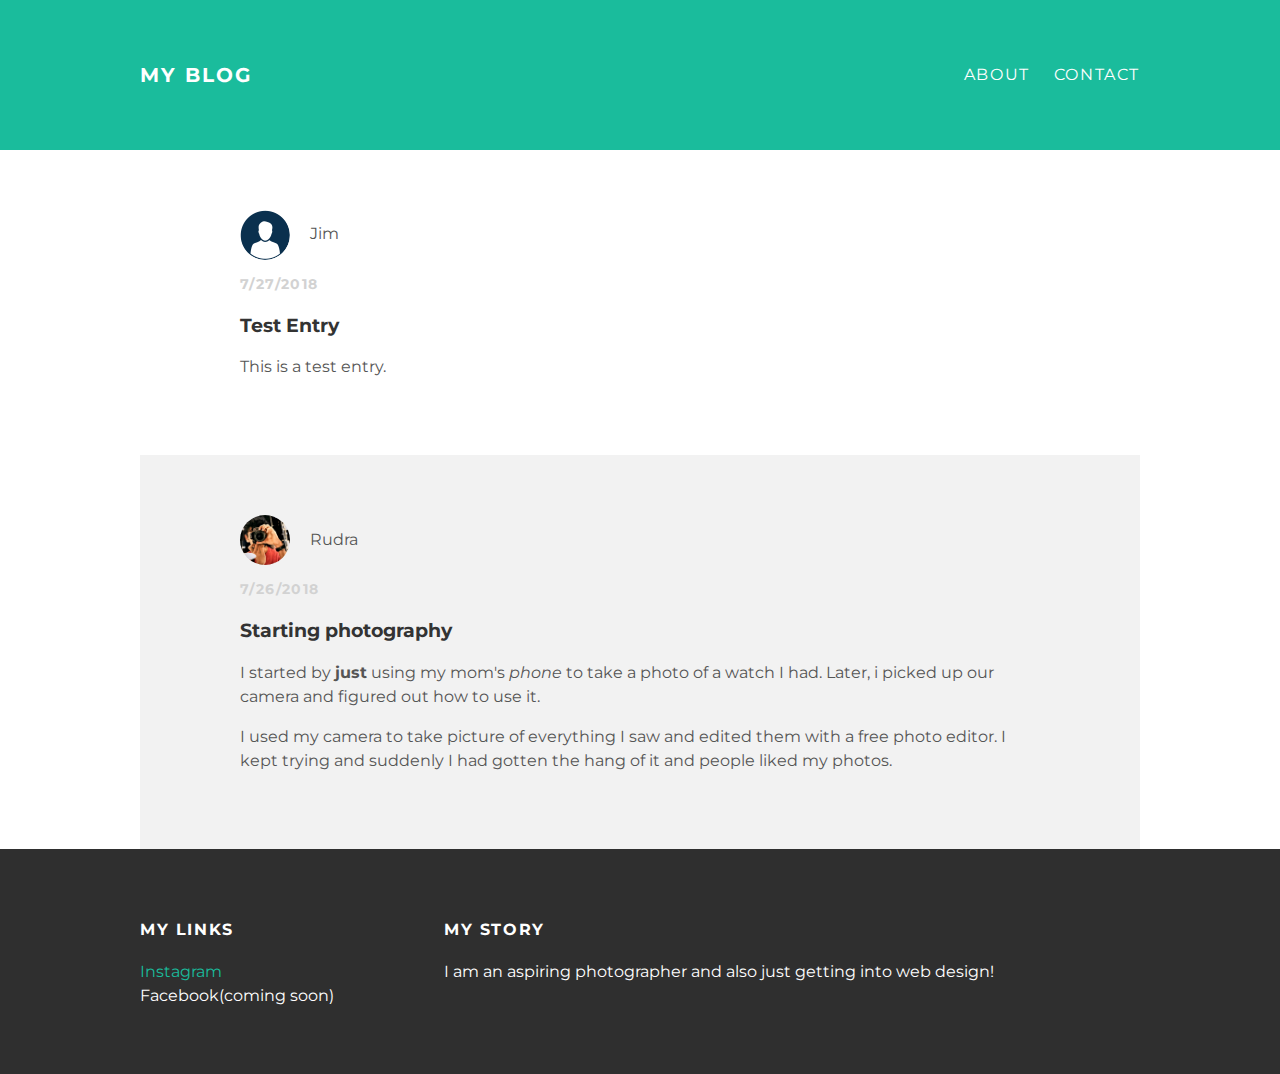
<file: index.html>
<!DOCTYPE html>
<html>
 <head>
   <title>My Blog</title>
   <link rel="stylesheet" type="text/css "href="styles.css">
 </head>
 <body>

     <div id="header">
       <div class="post-container">
         <a id="header-title" href="index.html">My Blog</a>
         <ul id="header-nav">
           <li><a href="about.html">About</a></li>
           <li><a href="mailto:rudra.raval016@gmail.com">Contact</a></li>
         </ul>
       </div>
     </div>

     <div id="content">
       <div class="post-container">
         <div class="post">
           <div class="post-author">
             <img src="[data-uri]">
             <span>Jim</span>
           </div>
           <p class="post-date">7/27/2018</p>
           <h3 class="post-title">Test Entry</h3>
           <div class="post-content">
             <p>This is a test entry.</p>
           </div>
         </div>
       </div>
       <div class="post-container">
         <div class="post">
           <div class="post-author">
             <img src="rudra.jpeg">
             <span>Rudra</span>
           </div>
           <p class="post-date">7/26/2018</p>
           <h3 class="post-title">Starting photography</h3>
           <div class="post-content">
             <p>I started by <strong>just</strong> using my mom's <em>phone</em> to take a photo
             of a watch I had. Later, i picked up our camera and
              figured out how to use it.</p>
              <p>I used my camera to take picture of everything I saw and edited
              them with a free photo editor. I kept trying and suddenly I had
            gotten the hang of it and people liked my photos.</p>
           </div>
         </div>
       </div>
     </div>

     <div id="footer">
       <div class="post-container">
         <div class="column">
           <h4>My Links</h4>
           <p>
             <a href="https://instagram.com/rruadvraal">Instagram</a>
             <br>
             Facebook(coming soon)
           </p>
         </div>
         <div class="column">
           <h4>My Story</h4>
           <p>I am an aspiring photographer and also just
             getting into web design!</p>
         </div>
       </div>

     </div>
 </body>

 </html>
</file>
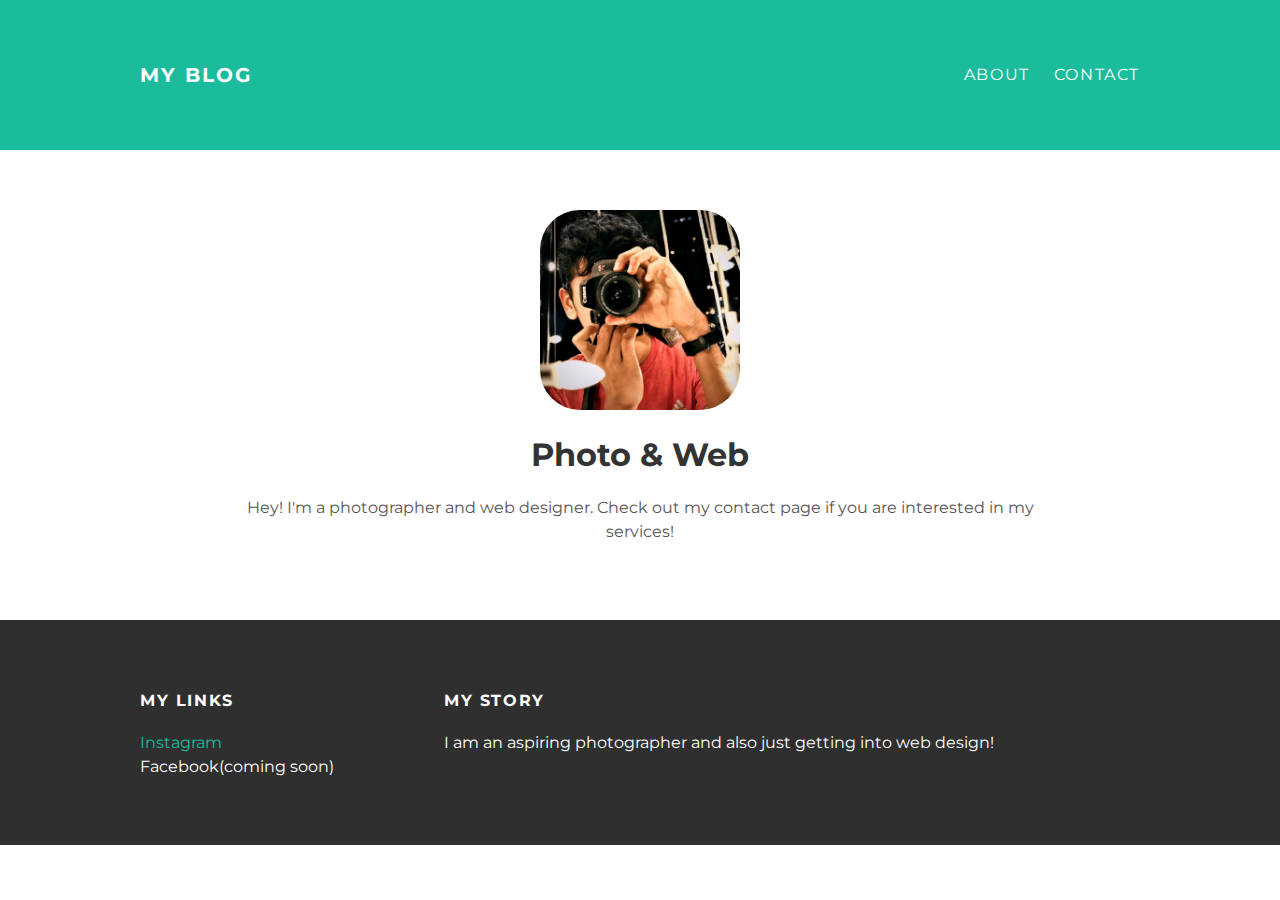
<file: about.html>
<!DOCTYPE html>
<html>
 <head>
   <title>My Blog</title>
   <link rel="stylesheet" type="text/css "href="styles.css">
 </head>
 <body>

   <div id="header">
     <div class="container">
       <a id="header-title" href="index.html">My Blog</a>
       <ul id="header-nav">
         <li><a href="about.html">About</a></li>
         <li><a href="mailto:rudra.raval016@gmail.com">Contact</a></li>
       </ul>
     </div>
   </div>

     <div id="content">
       <div class="container">
         <div class="about">
           <div class="about-author">
             <img src="rudra.jpeg">
           </div>
           <h1 class="about-title">Photo & Web</h1>
           <div class="about-content">
             <p>Hey! I'm a photographer and web designer.
             Check out my contact page if you are interested in my services!</p>
           </div>
         </div>
       </div>
     </div>

     <div id="footer">
       <div class="container">
         <div class="column">
           <h4>My Links</h4>
           <p>
             <a href="https://instagram.com/rruadvraal">Instagram</a>
             <br>
             Facebook(coming soon)
           </p>
         </div>
         <div class="column">
           <h4>My Story</h4>
           <p>I am an aspiring photographer and also just
             getting into web design!</p>
         </div>
       </div>

     </div>
 </body>

 </html>
</file>
<file: styles.css>
@import url(http://fonts.googleapis.com/css?family=Montserrat:400,700);
body {
  color: #555;
  margin: 0;
  font-family: 'Montserrat', sans-serif;
}
#header {
  background-color: #1abc9c;
  height: 150px;
  line-height: 150px;

}
#header a {
  color: white;
  text-decoration: none;
  text-transform: uppercase;
  letter-spacing: 0.1em;
}
#header a:hover{
  color: #222;
}
#header-title{
  display: block;
  float: left;
  font-size: 20px;
  font-weight: bold;
}
#header-nav{
  display: block;
  float: right;
  margin: 0;
}
#header-nav li {
  display: inline;
  padding-left: 20px;
  margin-top: 0;
}
.container, .post-container {
  max-width: 1000px;
  margin: 0 auto;
}
#footer {
  background-color: #2f2f2f;
  padding: 50px 0;
}
#footer h4 {
  color: white;
  text-transform: uppercase;
  letter-spacing: 0.1em;
}
#footer p {
  color: white;
}
.column {
  min-width: 300px;
  display: inline-block;
  vertical-align: top;
}
a {
  color: #1abc9c;
  text-decoration: none;
}
a:hover {
  color: #F6A623
}
.post, .about {
  max-width: 800px;
  margin: 0 auto;
  padding: 60px 0;
}
.post-author img{
  width: 50px;
  height: 50px;
  vertical-align: middle;
  border-radius: 25px;
}
.post-author span {
  margin-left: 16px;
}
.post-date {
  color: #D2D2D2;
  text-transform: uppercase;
  letter-spacing: 0.1em;
  font-weight: bold;
  font-size: 14px;
}
h1, h2, h3, h4 {
  color: #333;
}
p {
  line-height: 1.5;
}
.about-author img {
  height: 200px;
  border-radius: 40px;
}
.post-container:nth-child(even){
  background-color: #f2f2f2;
}
.about {
  text-align: center;
}
</file>
